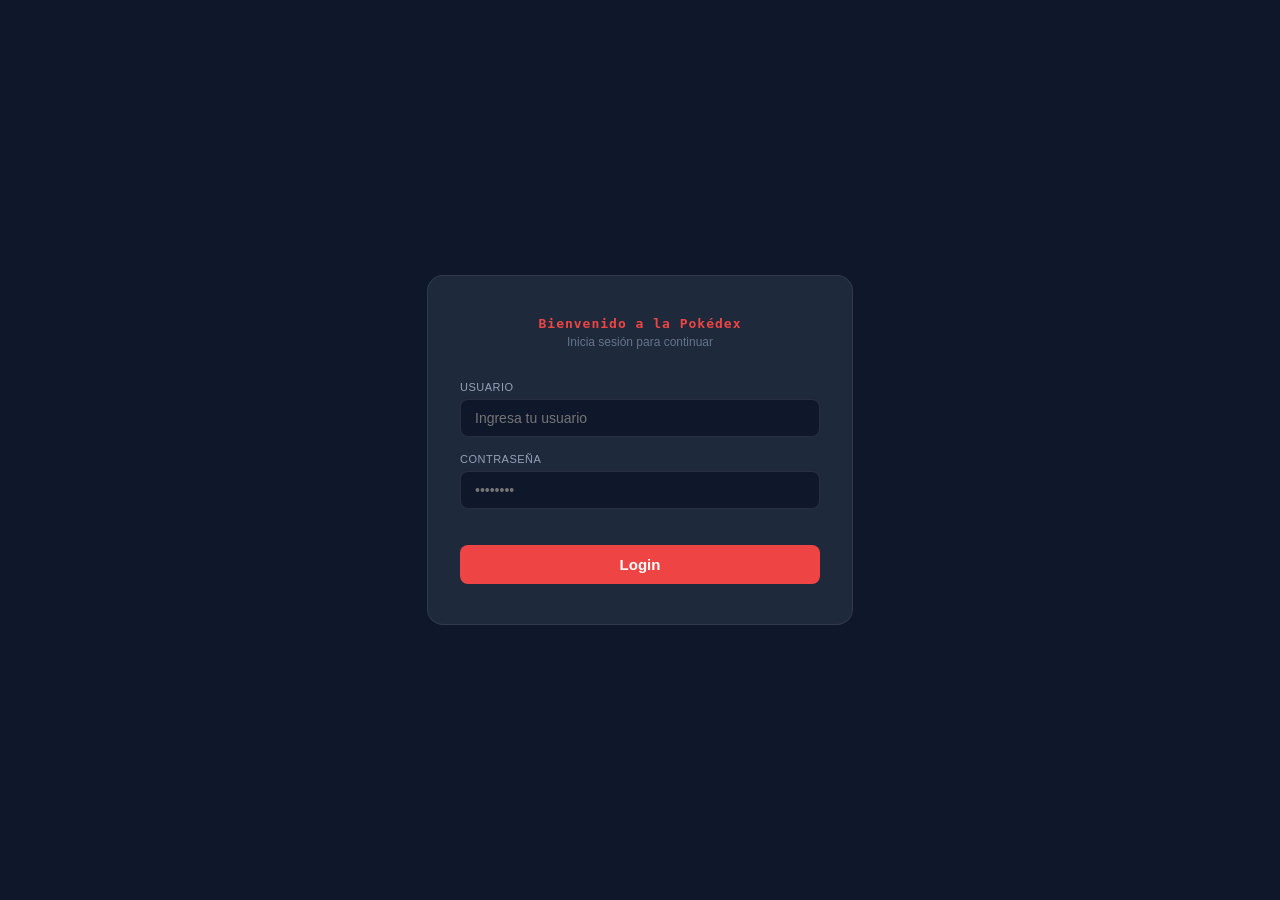
<file: Proyecto/login.html>
<!DOCTYPE html>
<html >
    
<head>
  <meta charset="UTF-8">
  <meta name="viewport" content="width=device-width, initial-scale=1.0">
  <title>Pokédex - Login</title>
  <link rel="stylesheet" href="Styles_log.css">
</head>
<body>
  <div class="login-card">
    <h2>Bienvenido a la Pokédex</h2>
    <p class="subtitle">Inicia sesión para continuar</p>

    <form action="Index.HTML">
      <div class="field">
        <label for="usu">Usuario</label>
        <input type="text" id="usu" name="usu" placeholder="Ingresa tu usuario">
      </div>

      <div class="field">
        <label for="cont">Contraseña</label>
        <input type="password" id="cont" name="cont" placeholder="••••••••">
      </div>

      <input type="submit" value="Login">
    </form>
  </div>
</body>
</html>
</file>
<file: Proyecto/Styles_log.css>
/*es la 1: 40 de la mañana y me quiero dormir pero me falta esto dormir*/
 /*estilos para el loguin*/
/* Variables de color*/
body {
  --bg:      #0f172a;
  --bg2:     #1e293b;
  --card:    rgba(30, 41, 59, 0.95);
  --border:  rgba(255, 255, 255, 0.08);
  --text:    #e2e8f0;
  --muted:   #64748b;
  --accent:  #ef4444;
  --accent2: #b91c1c;
  --r:       16px;
  --t:       0.2s ease;

  margin: 0;
  min-height: 100vh;
  display: flex;
  align-items: center;
  justify-content: center;
  background: var(--bg);
  font-family: 'Nunito', sans-serif;
  color: var(--text);
}

/* Tarjeta principal del login  */
.login-card {
  background: var(--bg2);
  border: 1px solid var(--border);
  border-radius: var(--r);
  padding: 2.5rem 2rem;
  width: 100%;
  max-width: 360px;
  text-align: center;
}

/* Título y subtítulo */
.login-card h2 {
  font-family: 'Press Start 2P', monospace;
  font-size: 13px;
  color: var(--accent);
  letter-spacing: 1px;
  margin: 0 0 0.25rem;
}

.login-card p.subtitle {
  font-size: 12px;
  color: var(--muted);
  margin: 0 0 2rem;
}

/* Campos del formulario */
.field {
  margin-bottom: 1rem;
  text-align: left;
}

.field label {
  display: block;
  font-size: 11px;
  color: #94a3b8;
  text-transform: uppercase;
  letter-spacing: 0.5px;
  margin-bottom: 6px;
}

.field input {
  width: 100%;
  box-sizing: border-box;
  background: var(--bg);
  border: 1px solid rgba(255, 255, 255, 0.1);
  border-radius: 8px;
  padding: 10px 14px;
  color: var(--text);
  font-family: 'Nunito', sans-serif;
  font-size: 14px;
  outline: none;
  transition: border-color var(--t);
}

.field input:focus {
  border-color: var(--accent);
}

/* Botón de envío */
input[type="submit"],
.btn-login {
  margin-top: 1.25rem;
  width: 100%;
  background: var(--accent);
  color: #fff;
  border: none;
  border-radius: 8px;
  padding: 11px;
  font-family: 'Nunito', sans-serif;
  font-size: 15px;
  font-weight: 600;
  cursor: pointer;
  transition: background var(--t), transform 0.1s;
}

input[type="submit"]:hover,
.btn-login:hover {
  background: var(--accent2);
}

input[type="submit"]:active,
.btn-login:active {
  transform: scale(0.98);
}
</file>
